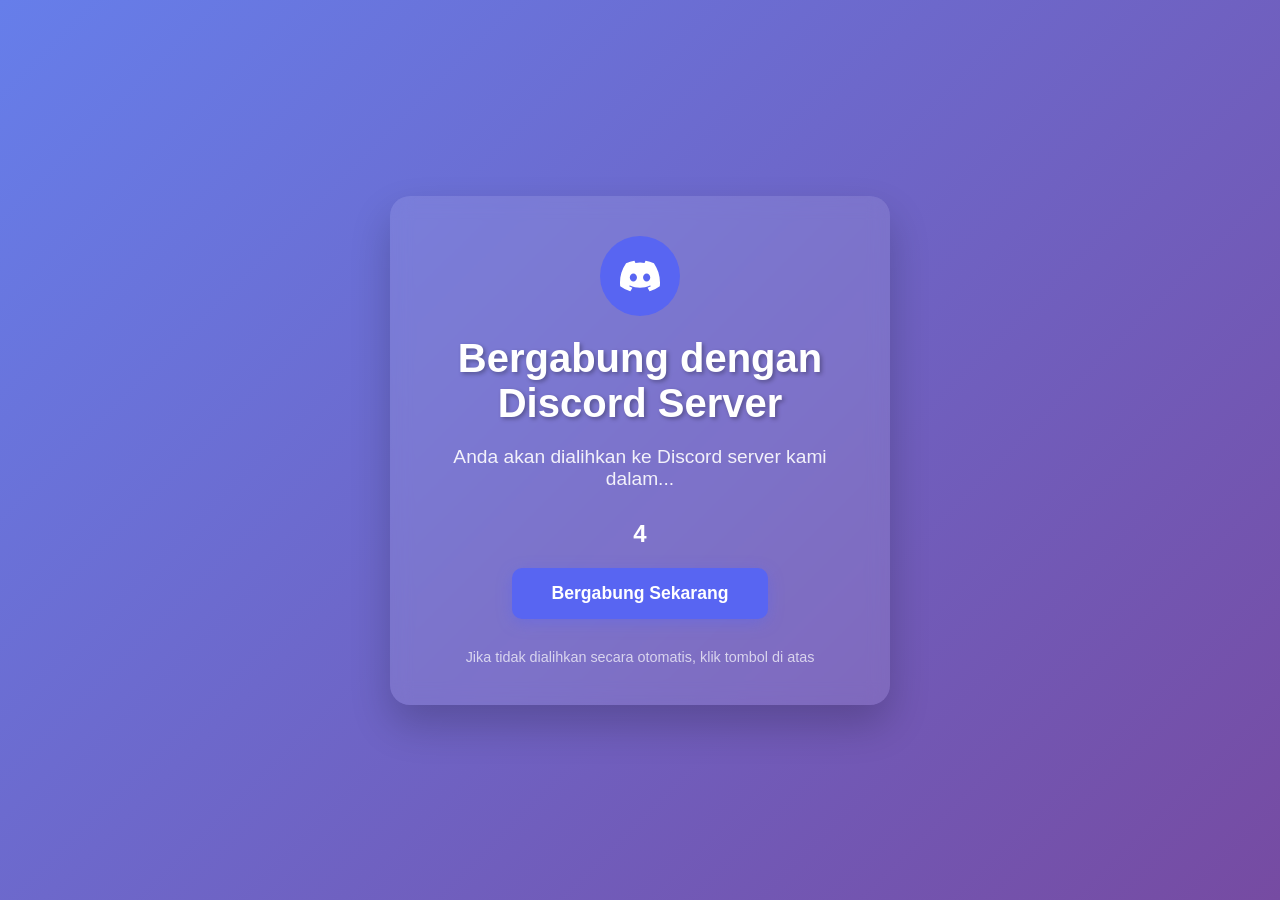
<file: discord.html>
<!DOCTYPE html>
<html lang="id">
<head>
    <meta charset="UTF-8">
    <meta name="viewport" content="width=device-width, initial-scale=1.0">
    <title>Bergabung dengan Discord Server</title>
    <style>
        * {
            margin: 0;
            padding: 0;
            box-sizing: border-box;
        }

        body {
            font-family: 'Segoe UI', Tahoma, Geneva, Verdana, sans-serif;
            background: linear-gradient(135deg, #667eea 0%, #764ba2 100%);
            min-height: 100vh;
            display: flex;
            justify-content: center;
            align-items: center;
            color: white;
        }

        .container {
            background: rgba(255, 255, 255, 0.1);
            backdrop-filter: blur(10px);
            border-radius: 20px;
            padding: 40px;
            text-align: center;
            box-shadow: 0 20px 40px rgba(0, 0, 0, 0.2);
            max-width: 500px;
            width: 90%;
        }

        .discord-logo {
            width: 80px;
            height: 80px;
            margin: 0 auto 20px;
            background: #5865f2;
            border-radius: 50%;
            display: flex;
            align-items: center;
            justify-content: center;
            font-size: 40px;
            color: white;
            animation: pulse 2s infinite;
        }

        @keyframes pulse {
            0% { transform: scale(1); }
            50% { transform: scale(1.1); }
            100% { transform: scale(1); }
        }

        h1 {
            font-size: 2.5em;
            margin-bottom: 20px;
            text-shadow: 2px 2px 4px rgba(0, 0, 0, 0.3);
        }

        .message {
            font-size: 1.2em;
            margin-bottom: 30px;
            opacity: 0.9;
        }

        .countdown {
            font-size: 1.5em;
            font-weight: bold;
            margin-bottom: 20px;
        }

        .join-button {
            background: #5865f2;
            color: white;
            padding: 15px 40px;
            border: none;
            border-radius: 10px;
            font-size: 1.1em;
            font-weight: bold;
            cursor: pointer;
            text-decoration: none;
            display: inline-block;
            transition: all 0.3s ease;
            box-shadow: 0 4px 15px rgba(88, 101, 242, 0.4);
        }

        .join-button:hover {
            background: #4752c4;
            transform: translateY(-2px);
            box-shadow: 0 6px 20px rgba(88, 101, 242, 0.6);
        }

        .loading {
            display: inline-block;
            width: 20px;
            height: 20px;
            border: 3px solid rgba(255, 255, 255, 0.3);
            border-radius: 50%;
            border-top-color: #fff;
            animation: spin 1s ease-in-out infinite;
            margin-right: 10px;
        }

        @keyframes spin {
            to { transform: rotate(360deg); }
        }

        .footer {
            margin-top: 30px;
            font-size: 0.9em;
            opacity: 0.7;
        }
    </style>
</head>
<body>
    <div class="container">
        <div class="discord-logo">
            <svg width="40" height="40" viewBox="0 0 24 24" fill="currentColor">
                <path d="M20.317 4.37a19.791 19.791 0 0 0-4.885-1.515.074.074 0 0 0-.079.037c-.21.375-.444.864-.608 1.25a18.27 18.27 0 0 0-5.487 0 12.64 12.64 0 0 0-.617-1.25.077.077 0 0 0-.079-.037A19.736 19.736 0 0 0 3.677 4.37a.07.07 0 0 0-.032.027C.533 9.046-.32 13.58.099 18.057a.082.082 0 0 0 .031.057 19.9 19.9 0 0 0 5.993 3.03.078.078 0 0 0 .084-.028c.462-.63.874-1.295 1.226-1.994a.076.076 0 0 0-.041-.106 13.107 13.107 0 0 1-1.872-.892.077.077 0 0 1-.008-.128 10.2 10.2 0 0 0 .372-.292.074.074 0 0 1 .077-.01c3.928 1.793 8.18 1.793 12.062 0a.074.074 0 0 1 .078.01c.12.098.246.198.373.292a.077.077 0 0 1-.006.127 12.299 12.299 0 0 1-1.873.892.077.077 0 0 0-.041.107c.36.698.772 1.362 1.225 1.993a.076.076 0 0 0 .084.028 19.839 19.839 0 0 0 6.002-3.03.077.077 0 0 0 .032-.054c.5-5.177-.838-9.674-3.549-13.66a.061.061 0 0 0-.031-.03zM8.02 15.33c-1.183 0-2.157-1.085-2.157-2.419 0-1.333.956-2.419 2.157-2.419 1.21 0 2.176 1.096 2.157 2.42 0 1.333-.956 2.418-2.157 2.418zm7.975 0c-1.183 0-2.157-1.085-2.157-2.419 0-1.333.955-2.419 2.157-2.419 1.21 0 2.176 1.096 2.157 2.42 0 1.333-.946 2.418-2.157 2.418z"/>
            </svg>
        </div>
        
        <h1>Bergabung dengan Discord Server</h1>
        
        <p class="message">Anda akan dialihkan ke Discord server kami dalam...</p>
        
        <div class="countdown" id="countdown">5</div>
        
        <div id="loadingText" style="display: none;">
            <div class="loading"></div>
            Mengarahkan ke Discord...
        </div>
        
        <a href="#" class="join-button" id="joinButton" onclick="redirectToDiscord()">
            Bergabung Sekarang
        </a>
        
        <div class="footer">
            <p>Jika tidak dialihkan secara otomatis, klik tombol di atas</p>
        </div>
    </div>

    <script>
        // GANTI URL DISCORD SERVER ANDA DI SINI
        const DISCORD_SERVER_URL = 'https://discord.gg/nVKgJSMJ';
        
        let countdown = 5;
        const countdownElement = document.getElementById('countdown');
        const loadingText = document.getElementById('loadingText');
        const joinButton = document.getElementById('joinButton');
        
        // Update href button dengan URL Discord
        joinButton.href = DISCORD_SERVER_URL;
        
        // Fungsi untuk redirect ke Discord
        function redirectToDiscord() {
            loadingText.style.display = 'block';
            countdownElement.style.display = 'none';
            joinButton.style.display = 'none';
            
            setTimeout(() => {
                window.location.href = DISCORD_SERVER_URL;
            }, 1000);
        }
        
        // Countdown timer
        const timer = setInterval(() => {
            countdown--;
            countdownElement.textContent = countdown;
            
            if (countdown <= 0) {
                clearInterval(timer);
                redirectToDiscord();
            }
        }, 1000);
        
        // Auto redirect setelah 5 detik
        setTimeout(() => {
            if (countdown <= 0) {
                redirectToDiscord();
            }
        }, 5000);
    </script>
</body>
</html>
</file>
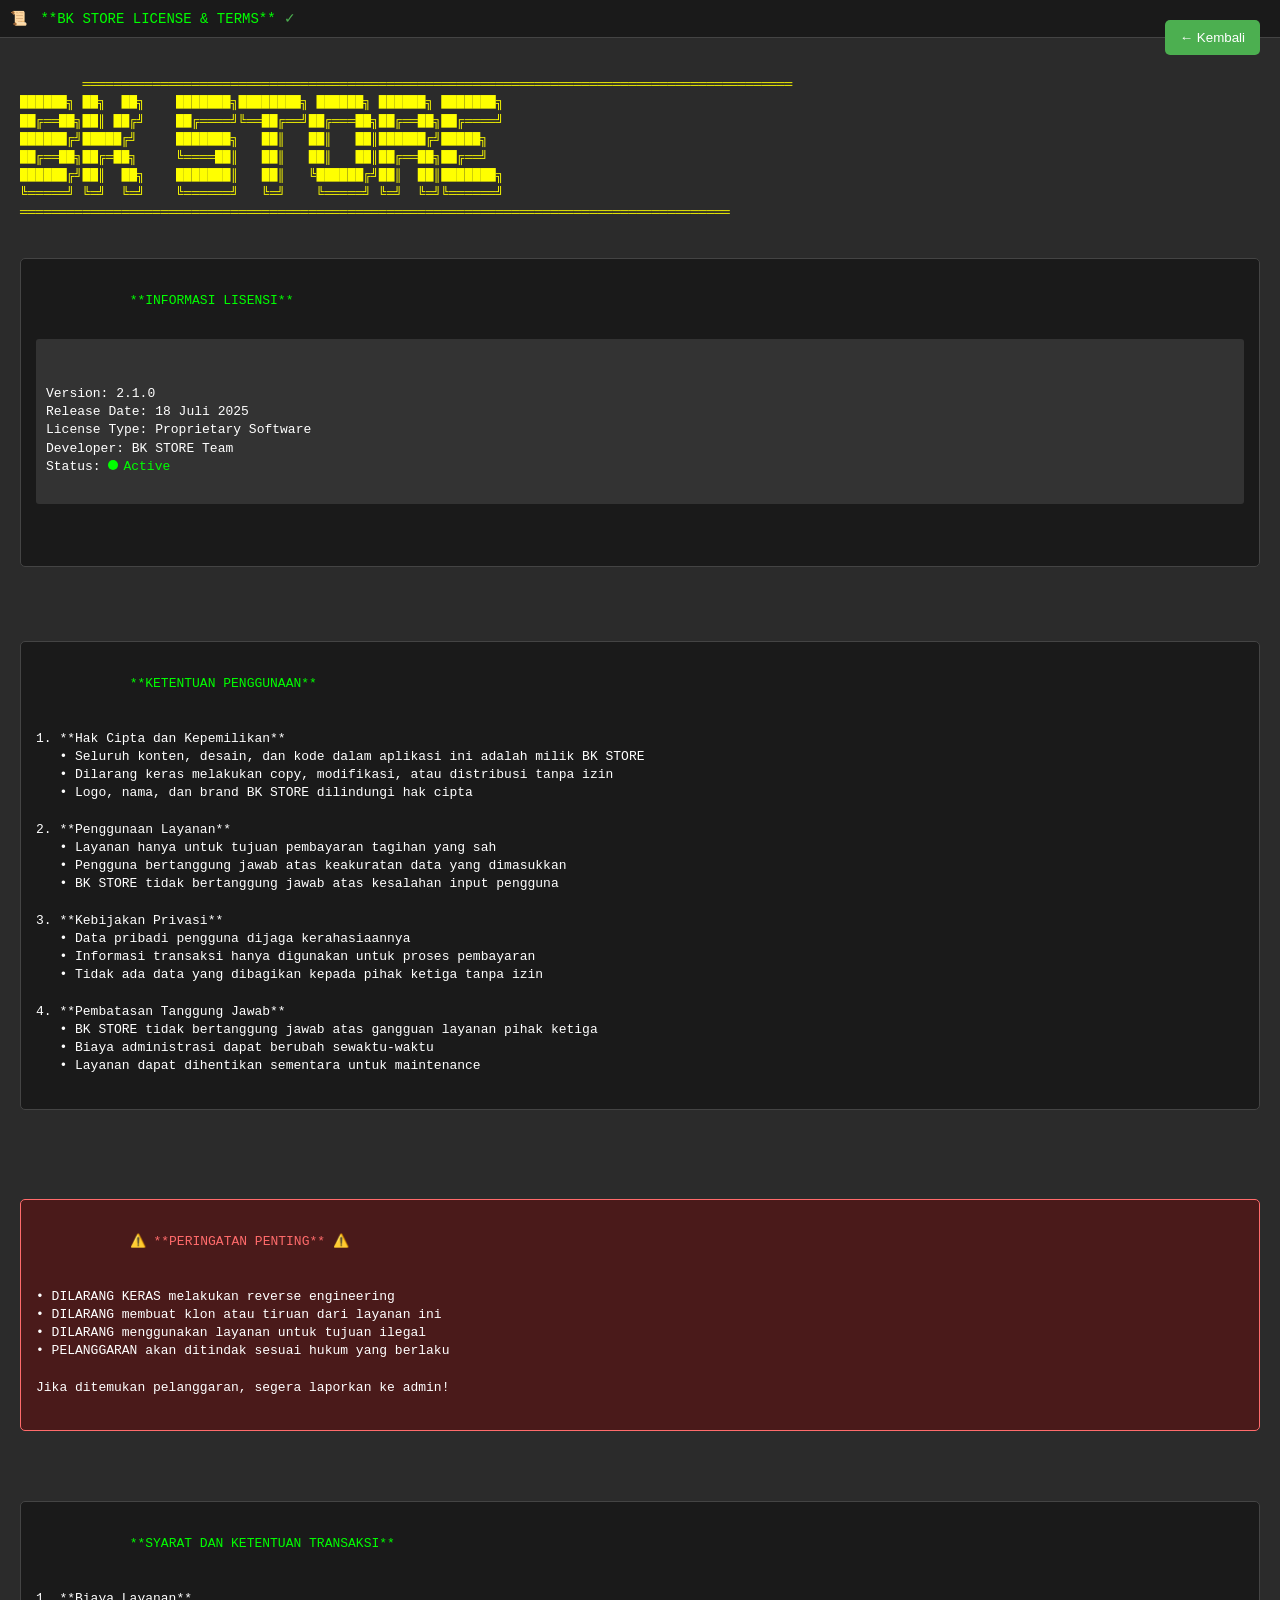
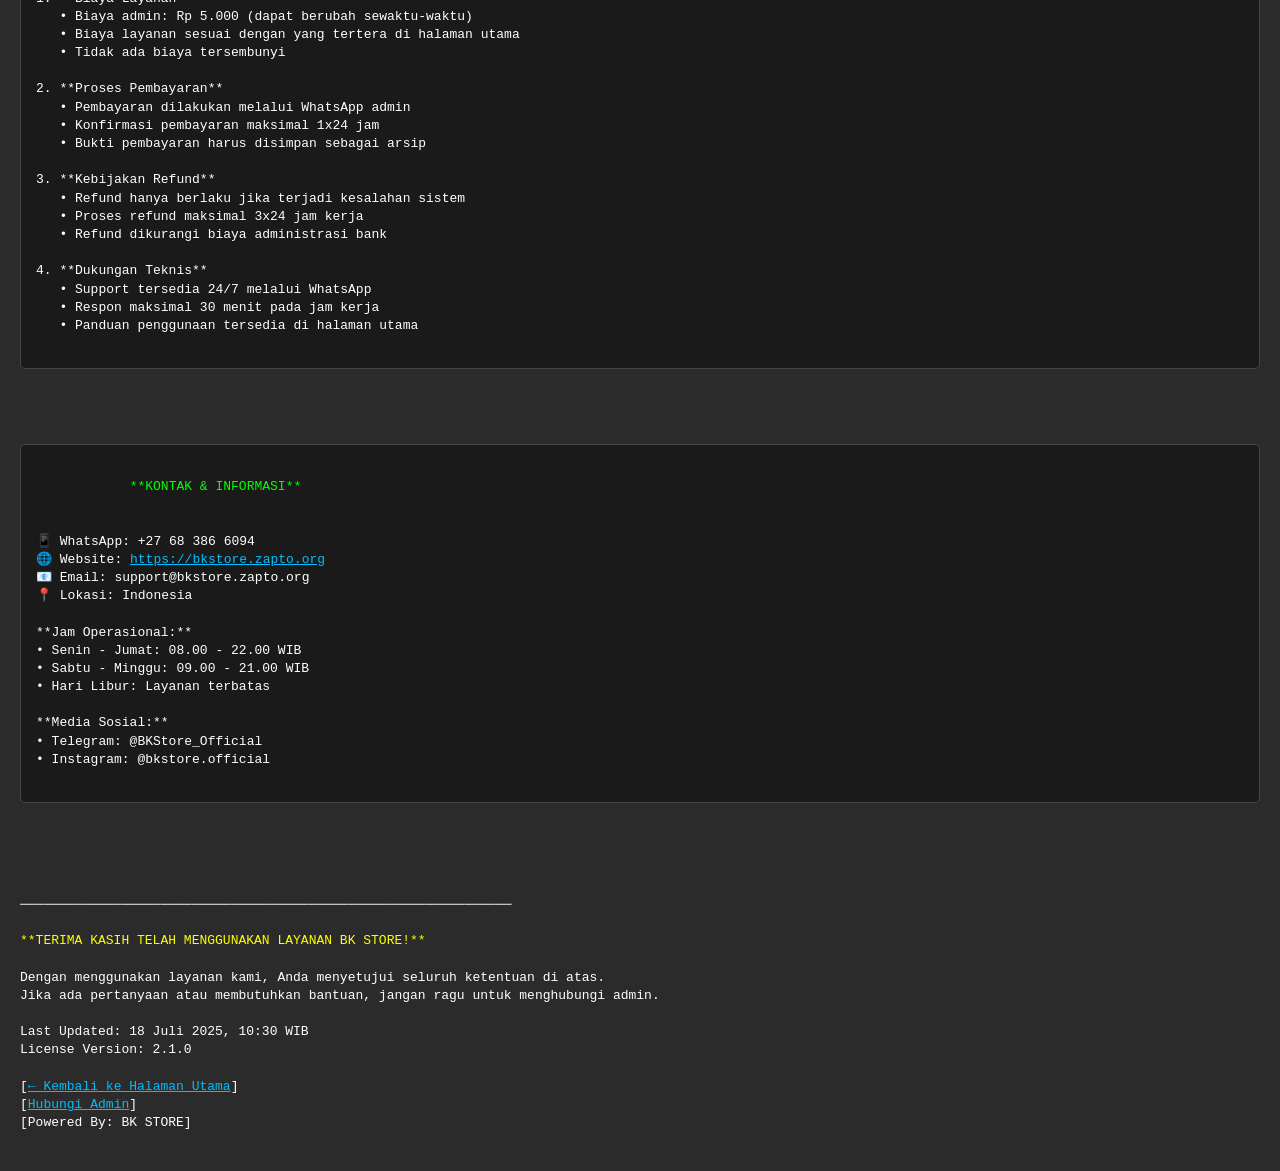
<file: license.html>
<!DOCTYPE html>
<html lang="id">
<head>
    <meta charset="UTF-8">
    <meta name="viewport" content="width=device-width, initial-scale=1.0">
    <title>BK STORE - License</title>
    <style>
        body {
            margin: 0;
            padding: 0;
            font-family: 'Courier New', monospace;
            background-color: #2b2b2b;
            color: #ffffff;
        }

        .header {
            background-color: #1a1a1a;
            padding: 10px;
            border-bottom: 1px solid #444;
            font-size: 14px;
        }

        .file-icon {
            color: #00ff00;
            margin-right: 5px;
        }

        .content {
            padding: 20px;
            font-size: 13px;
            line-height: 1.4;
            white-space: pre-wrap;
            overflow-wrap: break-word;
            min-height: calc(100vh - 100px);
        }

        .green-text {
            color: #00ff00;
        }

        .yellow-text {
            color: #ffff00;
        }

        .white-text {
            color: #ffffff;
        }

        .blue-text {
            color: #4CAF50;
        }

        .red-text {
            color: #ff6b6b;
        }

        .url-link {
            color: #00bfff;
            text-decoration: underline;
            cursor: pointer;
        }

        .url-link:hover {
            color: #ffffff;
        }

        .license-section {
            margin-bottom: 20px;
            padding: 15px;
            border: 1px solid #444;
            border-radius: 5px;
            background-color: #1a1a1a;
        }

        .version-info {
            background-color: #333;
            padding: 10px;
            border-radius: 3px;
            margin: 10px 0;
        }

        .warning-box {
            background-color: #4a1a1a;
            border: 1px solid #ff6b6b;
            padding: 15px;
            border-radius: 5px;
            margin: 15px 0;
        }

        .status-indicator {
            display: inline-block;
            width: 10px;
            height: 10px;
            background-color: #00ff00;
            border-radius: 50%;
            margin-right: 5px;
        }

        .back-btn {
            position: fixed;
            top: 20px;
            right: 20px;
            background-color: #4CAF50;
            color: white;
            border: none;
            padding: 10px 15px;
            border-radius: 5px;
            cursor: pointer;
            z-index: 1001;
        }

        .back-btn:hover {
            background-color: #45a049;
        }
    </style>
</head>
<body>
    <div class="header">
        <span class="file-icon">📜</span>
        <span class="green-text">**BK STORE LICENSE & TERMS**</span>
        <span class="blue-text">✓</span>
    </div>

    <div class="content" id="content">
        <span class="yellow-text">═══════════════════════════════════════════════════════════════════════════════════════════
██████╗ ██╗  ██╗    ███████╗████████╗ ██████╗ ██████╗ ███████╗
██╔══██╗██║ ██╔╝    ██╔════╝╚══██╔══╝██╔═══██╗██╔══██╗██╔════╝
██████╔╝█████╔╝     ███████╗   ██║   ██║   ██║██████╔╝█████╗  
██╔══██╗██╔═██╗     ╚════██║   ██║   ██║   ██║██╔══██╗██╔══╝  
██████╔╝██║  ██╗    ███████║   ██║   ╚██████╔╝██║  ██║███████╗
╚═════╝ ╚═╝  ╚═╝    ╚══════╝   ╚═╝    ╚═════╝ ╚═╝  ╚═╝╚══════╝
═══════════════════════════════════════════════════════════════════════════════════════════</span>

        <div class="license-section">
            <span class="green-text">**INFORMASI LISENSI**</span>
            <div class="version-info">
                <span class="white-text">
Version: 2.1.0
Release Date: 18 Juli 2025
License Type: Proprietary Software
Developer: BK STORE Team
Status: </span><span class="status-indicator"></span><span class="green-text">Active</span>
            </div>
        </div>

        <div class="license-section">
            <span class="green-text">**KETENTUAN PENGGUNAAN**</span>
            <span class="white-text">

1. **Hak Cipta dan Kepemilikan**
   • Seluruh konten, desain, dan kode dalam aplikasi ini adalah milik BK STORE
   • Dilarang keras melakukan copy, modifikasi, atau distribusi tanpa izin
   • Logo, nama, dan brand BK STORE dilindungi hak cipta

2. **Penggunaan Layanan**
   • Layanan hanya untuk tujuan pembayaran tagihan yang sah
   • Pengguna bertanggung jawab atas keakuratan data yang dimasukkan
   • BK STORE tidak bertanggung jawab atas kesalahan input pengguna

3. **Kebijakan Privasi**
   • Data pribadi pengguna dijaga kerahasiaannya
   • Informasi transaksi hanya digunakan untuk proses pembayaran
   • Tidak ada data yang dibagikan kepada pihak ketiga tanpa izin

4. **Pembatasan Tanggung Jawab**
   • BK STORE tidak bertanggung jawab atas gangguan layanan pihak ketiga
   • Biaya administrasi dapat berubah sewaktu-waktu
   • Layanan dapat dihentikan sementara untuk maintenance</span>
        </div>

        <div class="warning-box">
            <span class="red-text">⚠️ **PERINGATAN PENTING** ⚠️</span>
            <span class="white-text">

• DILARANG KERAS melakukan reverse engineering
• DILARANG membuat klon atau tiruan dari layanan ini
• DILARANG menggunakan layanan untuk tujuan ilegal
• PELANGGARAN akan ditindak sesuai hukum yang berlaku

Jika ditemukan pelanggaran, segera laporkan ke admin!</span>
        </div>

        <div class="license-section">
            <span class="green-text">**SYARAT DAN KETENTUAN TRANSAKSI**</span>
            <span class="white-text">

1. **Biaya Layanan**
   • Biaya admin: Rp 5.000 (dapat berubah sewaktu-waktu)
   • Biaya layanan sesuai dengan yang tertera di halaman utama
   • Tidak ada biaya tersembunyi

2. **Proses Pembayaran**
   • Pembayaran dilakukan melalui WhatsApp admin
   • Konfirmasi pembayaran maksimal 1x24 jam
   • Bukti pembayaran harus disimpan sebagai arsip

3. **Kebijakan Refund**
   • Refund hanya berlaku jika terjadi kesalahan sistem
   • Proses refund maksimal 3x24 jam kerja
   • Refund dikurangi biaya administrasi bank

4. **Dukungan Teknis**
   • Support tersedia 24/7 melalui WhatsApp
   • Respon maksimal 30 menit pada jam kerja
   • Panduan penggunaan tersedia di halaman utama</span>
        </div>

        <div class="license-section">
            <span class="green-text">**KONTAK & INFORMASI**</span>
            <span class="white-text">

📱 WhatsApp: +27 68 386 6094
🌐 Website: </span><span class="url-link" onclick="openUrl('https://bkstore.zapto.org')">https://bkstore.zapto.org</span><span class="white-text">
📧 Email: support@bkstore.zapto.org
📍 Lokasi: Indonesia

**Jam Operasional:**
• Senin - Jumat: 08.00 - 22.00 WIB
• Sabtu - Minggu: 09.00 - 21.00 WIB
• Hari Libur: Layanan terbatas

**Media Sosial:**
• Telegram: @BKStore_Official
• Instagram: @bkstore.official</span>
        </div>

        <span class="white-text">

───────────────────────────────────────────────────────────────

</span><span class="yellow-text">**TERIMA KASIH TELAH MENGGUNAKAN LAYANAN BK STORE!**</span><span class="white-text">

Dengan menggunakan layanan kami, Anda menyetujui seluruh ketentuan di atas.
Jika ada pertanyaan atau membutuhkan bantuan, jangan ragu untuk menghubungi admin.

Last Updated: 18 Juli 2025, 10:30 WIB
License Version: 2.1.0

[</span><span class="url-link" onclick="goBack()">← Kembali ke Halaman Utama</span><span class="white-text">]
[</span><span class="url-link" onclick="orderViaWhatsApp()">Hubungi Admin</span><span class="white-text">]
[Powered By: BK STORE]</span>
    </div>

    <button class="back-btn" onclick="goBack()">← Kembali</button>

    <script>
        function goBack() {
            // Simulasi kembali ke halaman utama
            if (window.history.length > 1) {
                window.history.back();
            } else {
                alert('Kembali ke halaman utama...');
            }
        }

        function orderViaWhatsApp() {
            const message = encodeURIComponent(`Halo Admin BK STORE!

Saya telah membaca license dan ketentuan penggunaan di website.
Saya ingin mendapatkan informasi lebih lanjut tentang layanan PDAM.

Terima kasih!`);
            
            window.open(`https://wa.me/27683866094?text=${message}`, '_blank');
        }

        function openUrl(url) {
            if (url.startsWith('http://') || url.startsWith('https://')) {
                window.open(url, '_blank');
            } else {
                window.open('https://' + url, '_blank');
            }
        }

        // Keyboard shortcuts
        document.addEventListener('keydown', function(e) {
            if (e.key === 'Escape') {
                goBack();
            }
        });

        // Scroll to top when page loads
        window.addEventListener('load', function() {
            window.scrollTo(0, 0);
        });
    </script>
</body>
</html>
</file>
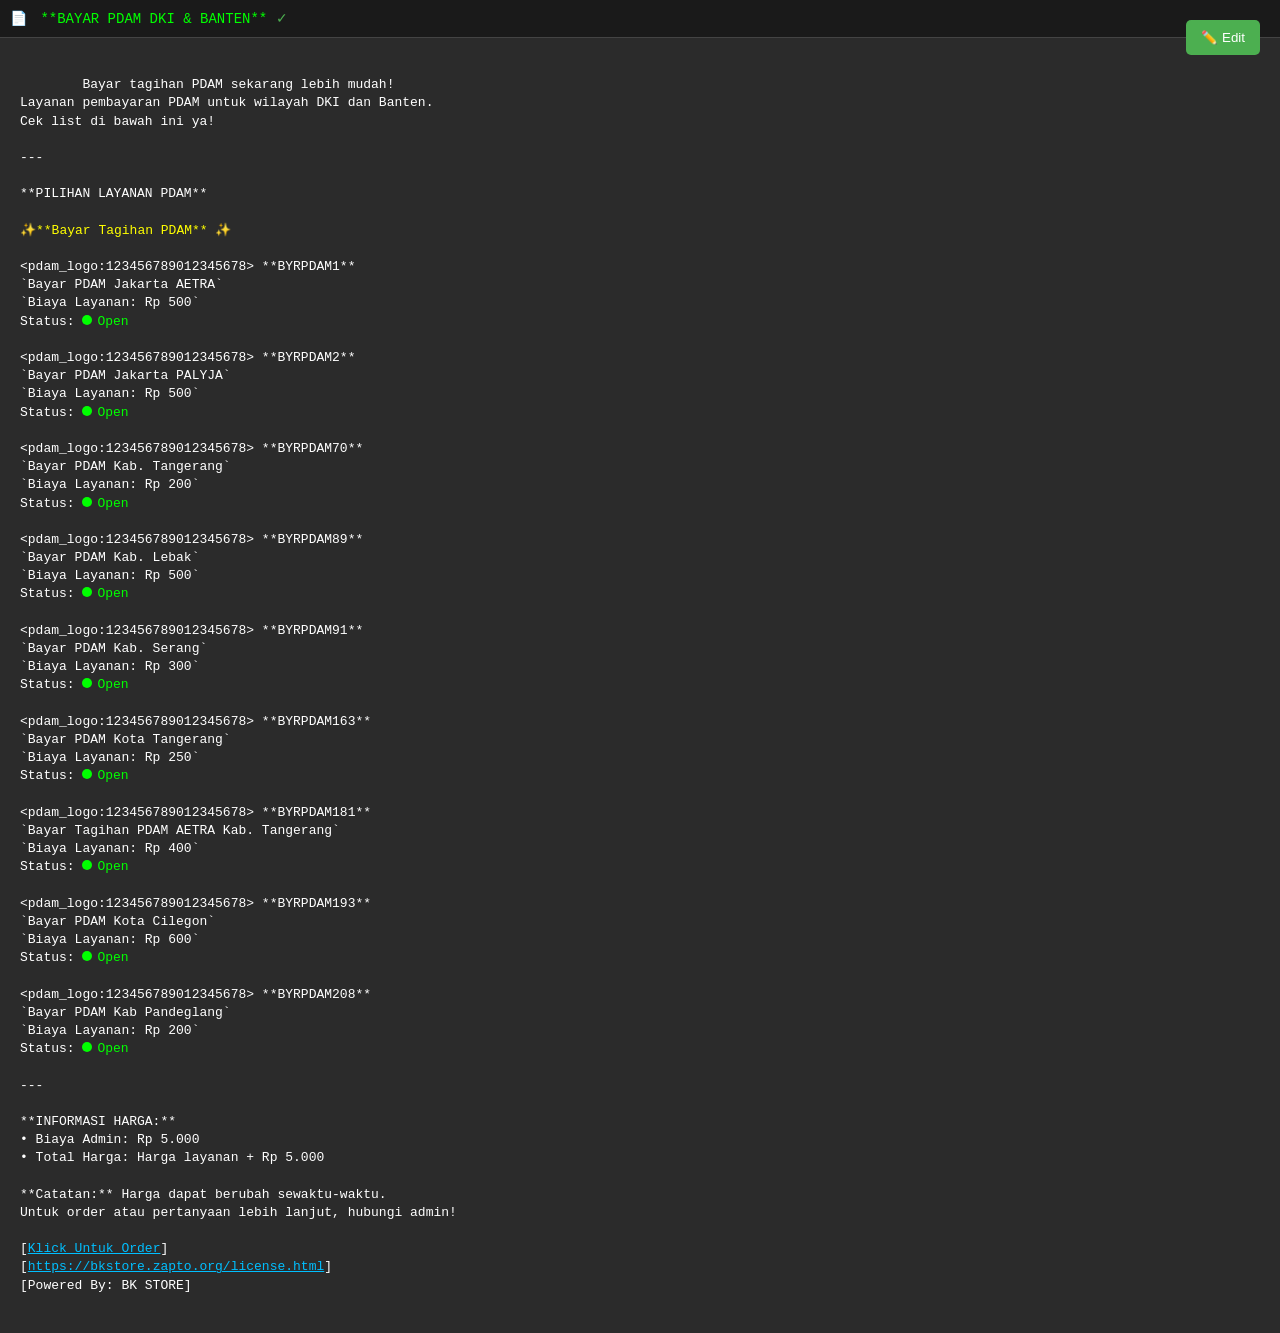
<file: pdam/dki-banten.html>
<!DOCTYPE html>
<html lang="id">
<head>
    <meta charset="UTF-8">
    <meta name="viewport" content="width=device-width, initial-scale=1.0">
    <title>Text File Viewer</title>
    <style>
        body {
            margin: 0;
            padding: 0;
            font-family: 'Courier New', monospace;
            background-color: #2b2b2b;
            color: #ffffff;
        }

        .header {
            background-color: #1a1a1a;
            padding: 10px;
            border-bottom: 1px solid #444;
            font-size: 14px;
        }

        .file-icon {
            color: #00ff00;
            margin-right: 5px;
        }

        .content {
            padding: 20px;
            font-size: 13px;
            line-height: 1.4;
            white-space: pre-wrap;
            overflow-wrap: break-word;
            min-height: calc(100vh - 100px);
        }

        .green-text {
            color: #00ff00;
        }

        .yellow-text {
            color: #ffff00;
        }

        .white-text {
            color: #ffffff;
        }

        .blue-text {
            color: #4CAF50;
        }

        .url-link {
            color: #00bfff;
            text-decoration: underline;
            cursor: pointer;
        }

        .url-link:hover {
            color: #ffffff;
        }

        .editor-panel {
            position: fixed;
            top: 20px;
            right: 20px;
            background-color: #1a1a1a;
            border: 1px solid #444;
            padding: 15px;
            border-radius: 5px;
            width: 300px;
            z-index: 1000;
            display: none;
        }

        .editor-panel.active {
            display: block;
        }

        .editor-panel input,
        .editor-panel textarea {
            width: 100%;
            margin-bottom: 10px;
            padding: 8px;
            background-color: #2b2b2b;
            color: #ffffff;
            border: 1px solid #444;
            border-radius: 3px;
            font-family: 'Courier New', monospace;
        }

        .editor-panel button {
            background-color: #4CAF50;
            color: white;
            border: none;
            padding: 8px 12px;
            border-radius: 3px;
            cursor: pointer;
            margin-right: 5px;
        }

        .editor-panel button:hover {
            background-color: #45a049;
        }

        .toggle-btn {
            position: fixed;
            top: 20px;
            right: 20px;
            background-color: #4CAF50;
            color: white;
            border: none;
            padding: 10px 15px;
            border-radius: 5px;
            cursor: pointer;
            z-index: 1001;
        }

        .toggle-btn:hover {
            background-color: #45a049;
        }

        .status-indicator {
            display: inline-block;
            width: 10px;
            height: 10px;
            background-color: #00ff00;
            border-radius: 50%;
            margin-right: 5px;
        }
    </style>
</head>
<body>
    <div class="header">
        <span class="file-icon">📄</span>
        <span class="green-text">**BAYAR PDAM DKI & BANTEN**</span>
        <span class="blue-text">✓</span>
    </div>

    <div class="content" id="content">
        <span class="white-text">Bayar tagihan PDAM sekarang lebih mudah!
Layanan pembayaran PDAM untuk wilayah DKI dan Banten.
Cek list di bawah ini ya!

---

**PILIHAN LAYANAN PDAM**

</span><span class="yellow-text">✨**Bayar Tagihan PDAM** ✨</span><span class="white-text">

&lt;pdam_logo:123456789012345678&gt; **BYRPDAM1**
`Bayar PDAM Jakarta AETRA`
`Biaya Layanan: Rp 500`
Status: </span><span class="status-indicator"></span><span class="green-text">Open</span><span class="white-text">

&lt;pdam_logo:123456789012345678&gt; **BYRPDAM2**
`Bayar PDAM Jakarta PALYJA`
`Biaya Layanan: Rp 500`
Status: </span><span class="status-indicator"></span><span class="green-text">Open</span><span class="white-text">

&lt;pdam_logo:123456789012345678&gt; **BYRPDAM70**
`Bayar PDAM Kab. Tangerang`
`Biaya Layanan: Rp 200`
Status: </span><span class="status-indicator"></span><span class="green-text">Open</span><span class="white-text">

&lt;pdam_logo:123456789012345678&gt; **BYRPDAM89**
`Bayar PDAM Kab. Lebak`
`Biaya Layanan: Rp 500`
Status: </span><span class="status-indicator"></span><span class="green-text">Open</span><span class="white-text">

&lt;pdam_logo:123456789012345678&gt; **BYRPDAM91**
`Bayar PDAM Kab. Serang`
`Biaya Layanan: Rp 300`
Status: </span><span class="status-indicator"></span><span class="green-text">Open</span><span class="white-text">

&lt;pdam_logo:123456789012345678&gt; **BYRPDAM163**
`Bayar PDAM Kota Tangerang`
`Biaya Layanan: Rp 250`
Status: </span><span class="status-indicator"></span><span class="green-text">Open</span><span class="white-text">

&lt;pdam_logo:123456789012345678&gt; **BYRPDAM181**
`Bayar Tagihan PDAM AETRA Kab. Tangerang`
`Biaya Layanan: Rp 400`
Status: </span><span class="status-indicator"></span><span class="green-text">Open</span><span class="white-text">

&lt;pdam_logo:123456789012345678&gt; **BYRPDAM193**
`Bayar PDAM Kota Cilegon`
`Biaya Layanan: Rp 600`
Status: </span><span class="status-indicator"></span><span class="green-text">Open</span><span class="white-text">

&lt;pdam_logo:123456789012345678&gt; **BYRPDAM208**
`Bayar PDAM Kab Pandeglang`
`Biaya Layanan: Rp 200`
Status: </span><span class="status-indicator"></span><span class="green-text">Open</span><span class="white-text">

---

**INFORMASI HARGA:**
• Biaya Admin: Rp 5.000
• Total Harga: Harga layanan + Rp 5.000

**Catatan:** Harga dapat berubah sewaktu-waktu.
Untuk order atau pertanyaan lebih lanjut, hubungi admin!

[</span><span class="url-link" onclick="orderViaWhatsApp()">Klick Untuk Order</span><span class="white-text">]
[</span><span class="url-link" onclick="openUrl('https://bkstore.zapto.org/license.html')">https://bkstore.zapto.org/license.html</span><span class="white-text">]
[Powered By: BK STORE]</span>
    </div>

    <button class="toggle-btn" onclick="toggleEditor()">✏️ Edit</button>

    <div class="editor-panel" id="editorPanel">
        <h3 style="margin-top: 0; color: #00ff00;">Editor Teks</h3>
        
        <label style="color: #ffffff; display: block; margin-bottom: 5px;">Tambah Teks/Paragraf:</label>
        <textarea id="textInput" rows="4" placeholder="Masukkan teks atau paragraf..."></textarea>
        
        <label style="color: #ffffff; display: block; margin-bottom: 5px;">Tambah URL:</label>
        <input type="url" id="urlInput" placeholder="https://example.com">
        <input type="text" id="urlText" placeholder="Teks untuk URL (opsional)">
        
        <div>
            <button onclick="addText()">Tambah Teks</button>
            <button onclick="addUrl()">Tambah URL</button>
            <button onclick="clearContent()">Hapus Semua</button>
        </div>
        
        <div style="margin-top: 10px;">
            <button onclick="saveToFile()">💾 Simpan</button>
            <button onclick="loadFromFile()">📂 Muat</button>
        </div>
    </div>

    <script>
        function toggleEditor() {
            alert('KAMU TIDAK MEMILIKI PERMISSION UNTUK MENGEDIT HALAMAN INI!!!');
        }

        function addText() {
            const textInput = document.getElementById('textInput');
            const content = document.getElementById('content');
            
            if (textInput.value.trim()) {
                const newText = document.createElement('span');
                newText.className = 'white-text';
                newText.textContent = '\n\n' + textInput.value.trim();
                content.appendChild(newText);
                
                textInput.value = '';
            }
        }

        function addUrl() {
            const urlInput = document.getElementById('urlInput');
            const urlText = document.getElementById('urlText');
            const content = document.getElementById('content');
            
            if (urlInput.value.trim()) {
                const newLine = document.createElement('span');
                newLine.className = 'white-text';
                newLine.textContent = '\n\n[';
                
                const urlLink = document.createElement('span');
                urlLink.className = 'url-link';
                urlLink.textContent = urlText.value.trim() || urlInput.value.trim();
                urlLink.onclick = function() { openUrl(urlInput.value.trim()); };
                
                const closeBracket = document.createElement('span');
                closeBracket.className = 'white-text';
                closeBracket.textContent = ']';
                
                content.appendChild(newLine);
                content.appendChild(urlLink);
                content.appendChild(closeBracket);
                
                urlInput.value = '';
                urlText.value = '';
            }
        }

        function orderViaWhatsApp() {
            const message = encodeURIComponent(`Halo Admin BK STORE!

Saya ingin order layanan PDAM dengan detail berikut:

📋 LAYANAN YANG TERSEDIA:
• PDAM Jakarta AETRA (Rp 500 + Admin Rp 5.000 = Rp 5.500)
• PDAM Jakarta PALYJA (Rp 500 + Admin Rp 5.000 = Rp 5.500)
• PDAM Kab. Tangerang (Rp 200 + Admin Rp 5.000 = Rp 5.200)
• PDAM Kab. Lebak (Rp 500 + Admin Rp 5.000 = Rp 5.500)
• PDAM Kab. Serang (Rp 300 + Admin Rp 5.000 = Rp 5.300)
• PDAM Kota Tangerang (Rp 250 + Admin Rp 5.000 = Rp 5.250)
• PDAM AETRA Kab. Tangerang (Rp 400 + Admin Rp 5.000 = Rp 5.400)
• PDAM Kota Cilegon (Rp 600 + Admin Rp 5.000 = Rp 5.600)
• PDAM Kab Pandeglang (Rp 200 + Admin Rp 5.000 = Rp 5.200)

Layanan yang saya pilih: [Silakan pilih]
Nomor pelanggan: [Isi nomor pelanggan]

Terima kasih!`);
            
            window.open(`https://wa.me/27683866094?text=${message}`, '_blank');
        }

        function openUrl(url) {
            if (url.startsWith('http://') || url.startsWith('https://')) {
                window.open(url, '_blank');
            } else {
                window.open('https://' + url, '_blank');
            }
        }

        function clearContent() {
            if (confirm('Apakah Anda yakin ingin menghapus semua konten?')) {
                document.getElementById('content').innerHTML = '';
            }
        }

        function saveToFile() {
            const content = document.getElementById('content').textContent;
            const blob = new Blob([content], { type: 'text/plain' });
            const url = URL.createObjectURL(blob);
            
            const a = document.createElement('a');
            a.href = url;
            a.download = 'content.txt';
            document.body.appendChild(a);
            a.click();
            document.body.removeChild(a);
            URL.revokeObjectURL(url);
        }

        function loadFromFile() {
            const input = document.createElement('input');
            input.type = 'file';
            input.accept = '.txt';
            
            input.onchange = function(e) {
                const file = e.target.files[0];
                if (file) {
                    const reader = new FileReader();
                    reader.onload = function(e) {
                        const content = document.getElementById('content');
                        content.innerHTML = '';
                        
                        const textSpan = document.createElement('span');
                        textSpan.className = 'white-text';
                        textSpan.textContent = e.target.result;
                        content.appendChild(textSpan);
                    };
                    reader.readAsText(file);
                }
            };
            
            input.click();
        }

        // Keyboard shortcuts
        document.addEventListener('keydown', function(e) {
            if (e.ctrlKey && e.key === 'e') {
                e.preventDefault();
                alert('KAMU TIDAK MEMILIKI PERMISSION UNTUK MENGEDIT HALAMAN INI!!!');
            }
        });
    </script>
</body>
</html>
</file>
